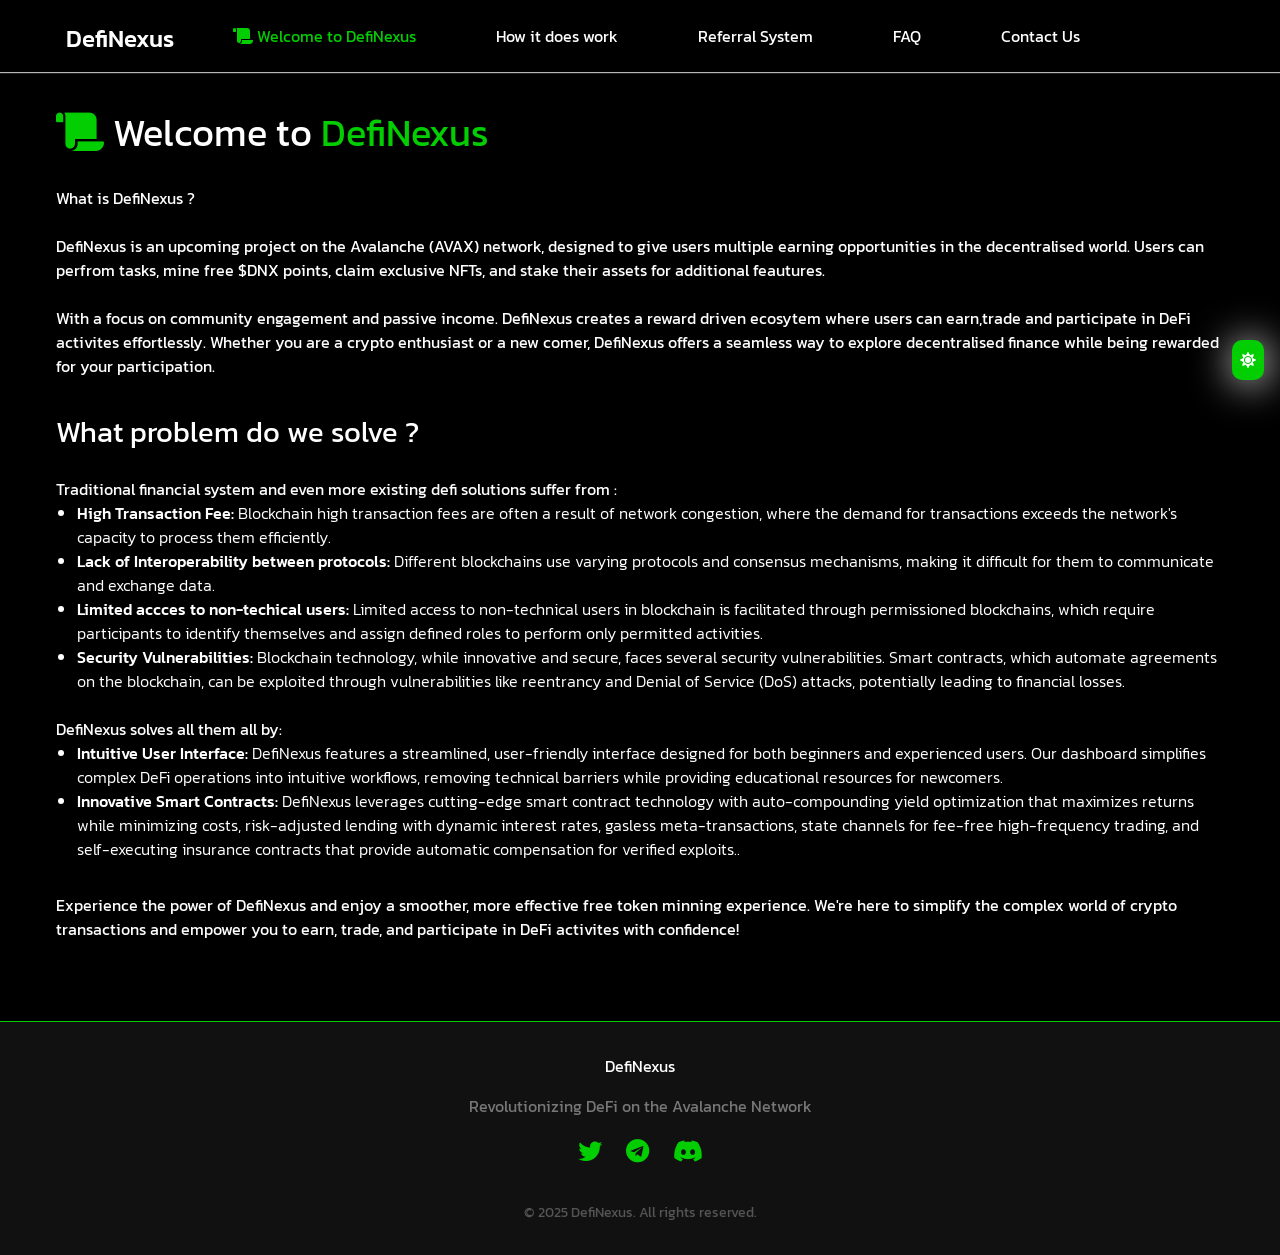
<file: blockoverse/html/index.html>
<!DOCTYPE html>
<html lang="en">
<head>
    <meta charset="UTF-8">
    <meta name="viewport" content="width=device-width, initial-scale=1.0">
    <title>DefiNexus | Homepage</title>
    <link href="https://cdnjs.cloudflare.com/ajax/libs/font-awesome/5.15.3/css/all.min.css" rel="stylesheet">
    <link href="https://fonts.googleapis.com/css2?family=Inter:wght@400;700&display=swap" rel="stylesheet">
    <link rel="stylesheet" href="../styles/style.css">
    <link rel="shortcut icon" href="/frontend/public/DefiNexusicon.png" type="image/x-icon">
    <link rel="preconnect" href="https://fonts.googleapis.com">
    <link rel="stylesheet" href="https://unpkg.com/aos@next/dist/aos.css" />
    <link rel="stylesheet" href="https://unicons.iconscout.com/release/v4.0.0/css/line.css" />
  </head>
<body >


  <nav class="nav">
    <i class="uil uil-bars navOpenBtn"></i>
    <a href="index.html"> <p class="logo" style="font-size: x-large ;">DefiNexus</p> </a>
    <div class="icons">
      <i class="fas fa-sun"  id="toggle"></i>
      <i class="fas fa-moon" id="toogle-moon"></i>
      </div>
    <ul class="nav-links">
      <i class="uil uil-times navCloseBtn"></i>
      <li><a class="navchi" style="color:  #02ce02;" href="index.html"> <i class="fas fa-scroll"></i> Welcome to DefiNexus</a></li>
      <li><a class="navchi" href="howitworks.html">How it does work</a></li>
      <li><a class="navchi" href="refferal.html">Referral System</a></li>
      <li><a  class="navchi" href="faq.html">FAQ</a></li>
      <li><a class="navchi" href="contactus.html">Contact Us</a></li>
    </ul>
    
  </nav>
  <main class="maincontent">
    <div class="welcome-info">
        <h3><i class="fas fa-scroll"></i> Welcome to <span style="color: #02ce02;">DefiNexus</span></h3>
      <br>
        <p> What is DefiNexus ?</p> <br>
        <p>DefiNexus is an upcoming project on the Avalanche (AVAX) network, designed to give users multiple earning opportunities in the decentralised world. 
            Users can perfrom tasks, mine free $DNX points, claim exclusive NFTs, and stake their assets for additional feautures. </p>
            <br>
            <p>With a focus  on community engagement and passive income. DefiNexus creates a reward driven ecosytem where users can earn,trade and participate in DeFi activites effortlessly.
              Whether you are a crypto enthusiast or a new comer, DefiNexus offers a seamless way to explore decentralised finance while being  rewarded for your participation. </p>
          </div>

          <div class="problem-solving">
            <h3> What problem do we solve ?</h3>
                <br> <p>Traditional financial system and even more existing defi solutions suffer from :</p>
                  <ul style="margin-left: 1.3rem;">
                  <li style="font-weight: 500;">High Transaction Fee: <span style="font-weight: 300;">Blockchain high transaction fees are often a result of network congestion, where the demand for transactions exceeds the network's capacity to process them efficiently.
                  </span> </li> 
                  <li style="font-weight: 500;"> Lack of Interoperability between protocols: <span style="font-weight: 300;"> Different blockchains use varying protocols and consensus mechanisms, making it difficult for them to communicate and exchange data.</span></li>
                  <li style="font-weight: 500;">Limited accces to non-techical users: <span style="font-weight: 300;"> Limited access to non-technical users in blockchain is facilitated through permissioned blockchains, which require participants to identify themselves and assign defined roles to perform only permitted activities.</span></li>
                  <li style="font-weight: 500;">Security Vulnerabilities: <span style="font-weight: 300;">Blockchain technology, while innovative and secure, faces several security vulnerabilities. Smart contracts, which automate agreements on the blockchain, can be exploited through vulnerabilities like reentrancy and Denial of Service (DoS) attacks, potentially leading to financial losses.</span></li>
                </ul>
                  <br>
                <p>DefiNexus solves all them all by: </p>
                <ul style="margin-left: 1.3rem;">
                  <li style="font-weight: 500;"> Intuitive User Interface: <span style="font-weight: 300;">DefiNexus features a streamlined, user-friendly interface designed for both beginners and experienced users. Our dashboard simplifies complex DeFi operations into intuitive workflows, removing technical barriers while providing educational resources for newcomers.
                  </span> </li> 
                  <li style="font-weight: 500;"> Innovative Smart Contracts: <span style="font-weight: 300;">DefiNexus leverages cutting-edge smart contract technology with auto-compounding yield optimization that maximizes returns while minimizing costs, risk-adjusted lending with dynamic interest rates, gasless meta-transactions, state channels for fee-free high-frequency trading, and self-executing insurance contracts that provide automatic compensation for verified exploits..
                  </span> </li> 
                </ul>
              </div>
              <p>Experience the power of DefiNexus and enjoy a smoother, more effective  free  token minning  experience. We're here to simplify the complex world of crypto transactions and empower you to  earn, trade, and participate in DeFi activites with confidence!</p>
 
             
            
          
          </main>
          <footer style="background-color: #111; text-align: center; padding: 2rem 0; margin-top: 3rem; border-top: 1px solid #02ce02;">
            <div style="max-width: 1200px; margin: 0 auto; padding: 0 1rem;">
              <p  style="margin-bottom: 1rem; color: white;">DefiNexus</p>
              <p style="margin-bottom: 1rem; color: #777;">Revolutionizing DeFi on the Avalanche Network</p>
              <div style="display: flex; justify-content: center; gap: 1.5rem; margin-bottom: 2rem;">
                <a href="#" style="color: #02ce02; font-size: 1.5rem;"><i class="fab fa-twitter"></i></a>
                <a href="#" style="color: #02ce02; font-size: 1.5rem;"><i class="fab fa-telegram"></i></a>
                <a href="#" style="color: #02ce02; font-size: 1.5rem;"><i class="fab fa-discord"></i></a>
                
              </div>
              <p style="color: #555; font-size: 0.9rem;">&copy; 2025 DefiNexus. All rights reserved.</p>
            </div>
          </footer>
</div>

    <script> 
      const nav = document.querySelector(".nav"),
  
  navOpenBtn = document.querySelector(".navOpenBtn"),
  navCloseBtn = document.querySelector(".navCloseBtn");
  const navChi =document.querySelectorAll('.navchi')
  
  navChi.forEach((link) => {
    link.addEventListener('click', () => {
      
      nav.classList.remove("openNav");
      
      
       navOpenBtn.style.opacity = '1'
      
      

    });
  });
  

navOpenBtn.addEventListener("click", () => {
  nav.classList.add("openNav");
  navOpenBtn.style.opacity  = '0'

  
});
navCloseBtn.addEventListener("click", () => {
  nav.classList.remove("openNav");
  navOpenBtn.style.opacity = '1'
  
  
});

function myFunction() {
   var element = document.body;
   element.classList.toggle("light-mode");
   var toggle =  document.getElementById("toggle")
   toggle.innerHTML = "<i class = 'fas fa-lightbulb'> </i>"
}


const toggle = document.getElementById("toggle")
const toggleMoon = document.getElementById("toogle-moon")


toggle.addEventListener('click',()=> {
  toggleMoon.style.display = 'block'
  toggle.style.display = 'none'
  var element = document.body;
  element.classList.toggle("dark-mode");
  element.style.transition = '0.4s ease-in'
})


toggleMoon.addEventListener('click',()=>{
  toggle.style.display = 'block'
  toggleMoon.style.display = 'none'
  var element = document.body;
  element.classList.toggle("dark-mode");
})
    </script>

    <script src="https://unpkg.com/aos@next/dist/aos.js"></script>
    
</body>
</html>
</file>
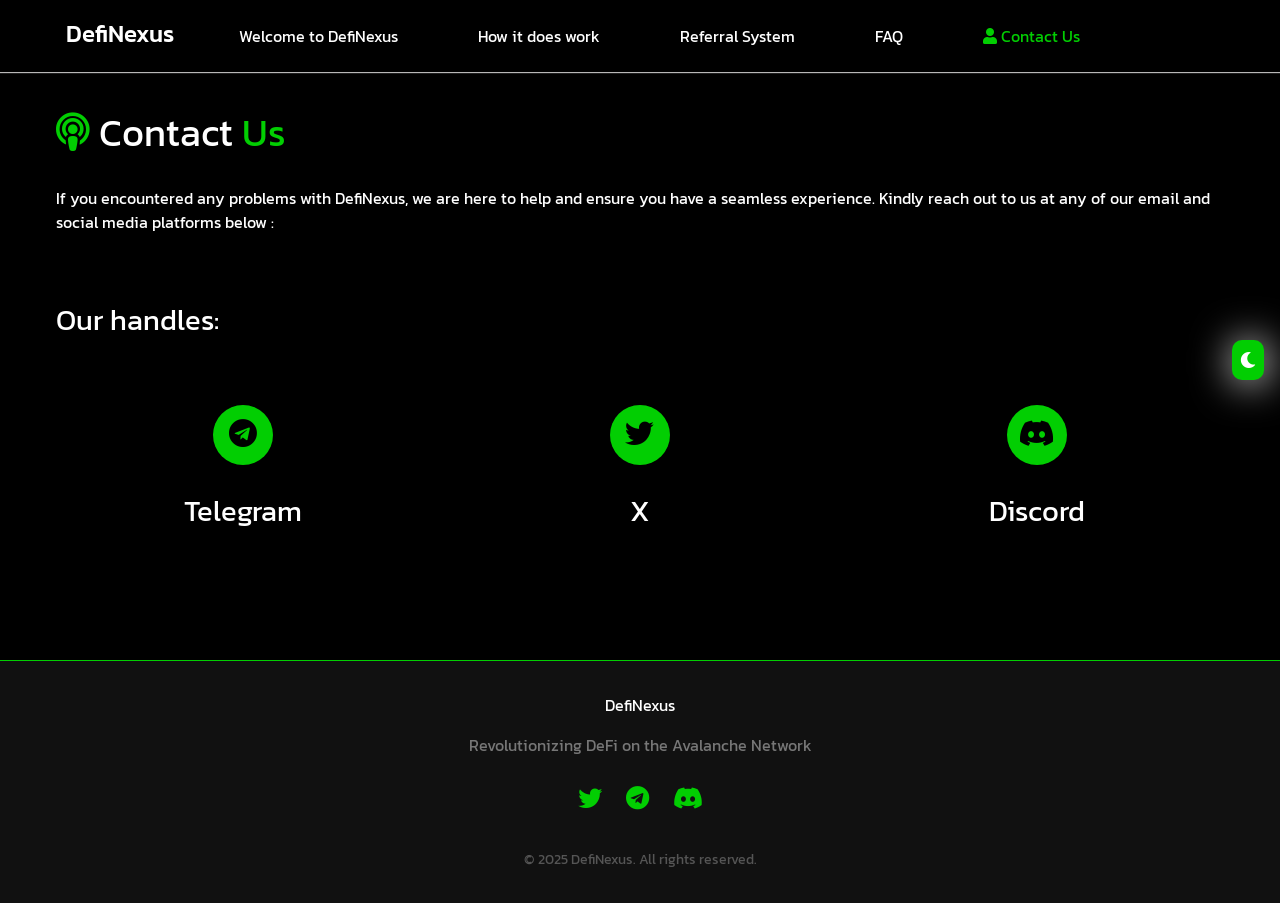
<file: blockoverse/html/contactus.html>
<!DOCTYPE html>
<html lang="en">
<head>
    <meta charset="UTF-8">
    <meta name="viewport" content="width=device-width, initial-scale=1.0">
    <title>DefiNexus | Referral System</title>
    <link href="https://cdnjs.cloudflare.com/ajax/libs/font-awesome/5.15.3/css/all.min.css" rel="stylesheet">
    <link href="https://fonts.googleapis.com/css2?family=Inter:wght@400;700&display=swap" rel="stylesheet">
    <link rel="stylesheet" href="../styles/contactus.css">
    <link rel="shortcut icon" href="/frontend/public/DefiNexusicon.png" type="image/x-icon">
    <link rel="preconnect" href="https://fonts.googleapis.com">
   
    <link rel="stylesheet" href="https://unicons.iconscout.com/release/v4.0.0/css/line.css" />
</head>
<body>
  <nav class="nav">
    <i class="uil uil-bars navOpenBtn"></i>
    <a href="index.html"> <p class="logo" style="font-size: x-large ;">DefiNexus</p> </a>
    <div class="icons">
      <i class="fas fa-sun"  id="toggle"></i>
      <i class="fas fa-moon" id="toogle-moon"></i>
      </div>
    <ul class="nav-links">
      <i class="uil uil-times navCloseBtn"></i>
      <li><a class="navchi" href="index.html"> Welcome to DefiNexus</a></li>
      <li><a class="navchi" href="howitworks.html"> How it does work</a></li>
      <li><a class="navchi"  href="referral.html"> Referral System</a></li>
      <li><a class="navchi" href="faq.html">FAQ</a></li>
      <li><a class="navchi" style="color: #02ce02;" href="contactus.html">  <i class="fas fa-user"></i> Contact Us</a></li>
    </ul>
  </nav>
  
  <main class="maincontent">
    <div class="welcome-info" data-aos="fade-up" data-aos-duration="800">
      <h3><i class="fas fa-podcast"></i> Contact <span style="color: #02ce02;">Us</span></h3>
      <br>
      <p>If you encountered any problems with DefiNexus, we are here to help and ensure you have a seamless experience. Kindly reach out to us at any of our email and social media platforms below :</p>
      <p></p>
    </div>

    <div class="problem-solving" data-aos="fade-up" data-aos-duration="800" data-aos-delay="200" style="margin-top: 2rem;">
      <h3>Our handles:</h3>
      
      <div style="display: flex; flex-wrap: wrap; justify-content: space-between; margin-top: 2rem; gap: 1.5rem;">
        <!-- Step 1 -->
        <div style="flex: 1; min-width: 300px;  border-radius: 10px; padding: 2rem; text-align: center;" data-aos="fade-up" data-aos-delay="300">
          <div style="background-color: #02ce02; width: 60px; height: 60px; border-radius: 50%; display: flex; justify-content: center; align-items: center; margin: 0 auto 1.5rem;">
            <i class="fab fa-telegram" style="font-size: 1.8rem; color: black; cursor: pointer;"></i>
          </div>
          <h3 style="margin-bottom: 1rem;">Telegram</h3>
         
        </div>
        
        <!-- Step 2 -->
        <div style="flex: 1; min-width: 300px;  border-radius: 10px; padding: 2rem; text-align: center;" data-aos="fade-up" data-aos-delay="400">
          <div style="background-color: #02ce02; width: 60px; height: 60px; border-radius: 50%; display: flex; justify-content: center; align-items: center; margin: 0 auto 1.5rem;">
            <i class="fab fa-twitter" style="font-size: 1.8rem; color: black; cursor: pointer;"></i>
          </div>
          <h3 style="margin-bottom: 1rem;">X</h3>
         
        </div>
        
        <!-- Step 3 -->
        <div style="flex: 1; min-width: 300px;  border-radius: 10px; padding: 2rem; text-align: center;" data-aos="fade-up" data-aos-delay="500">
          <div style="background-color: #02ce02; width: 60px; height: 60px; border-radius: 50%; display: flex; justify-content: center; align-items: center; margin: 0 auto 1.5rem;">
            <i class="fab fab fa-discord" style="font-size: 1.8rem; color: black; cursor: pointer;"></i>
          </div>
          <h3 style="margin-bottom: 1rem;">Discord</h3>
        </div>
      </div>
    </div>

 
   
  </main>

  <footer style="background-color: #111; text-align: center; padding: 2rem 0; margin-top: 3rem; border-top: 1px solid #02ce02;">
    <div style="max-width: 1200px; margin: 0 auto; padding: 0 1rem;">
      <p  style="margin-bottom: 1rem; color: white;">DefiNexus</p>
      <p style="margin-bottom: 1.5rem; color: #777;">Revolutionizing DeFi on the Avalanche Network</p>
      <div style="display: flex; justify-content: center; gap: 1.5rem; margin-bottom: 2rem;">
        <a href="#" style="color: #02ce02; font-size: 1.5rem;"><i class="fab fa-twitter"></i></a>
        <a href="#" style="color: #02ce02; font-size: 1.5rem;"><i class="fab fa-telegram"></i></a>
        <a href="#" style="color: #02ce02; font-size: 1.5rem;"><i class="fab fa-discord"></i></a>
        
      </div>
      <p style="color: #555; font-size: 0.9rem;">&copy; 2025 DefiNexus. All rights reserved.</p>
    </div>
  </footer>

  <script>
    const nav = document.querySelector(".nav"),
    navOpenBtn = document.querySelector(".navOpenBtn"),
    navCloseBtn = document.querySelector(".navCloseBtn");
    const navChi = document.querySelectorAll('.navchi')
    
    navChi.forEach((link) => {
      link.addEventListener('click', () => {
        nav.classList.remove("openNav");
        navOpenBtn.style.opacity = '1'
      });
    });
    
    navOpenBtn.addEventListener("click", () => {
      nav.classList.add("openNav");
      navOpenBtn.style.opacity = '0'
    });
    
    navCloseBtn.addEventListener("click", () => {
      nav.classList.remove("openNav");
      navOpenBtn.style.opacity = '1'
    });
    
 

const toggle = document.getElementById("toggle")
const toggleMoon = document.getElementById("toogle-moon")


toggle.addEventListener('click',()=> {
  toggleMoon.style.display = 'block'
  toggle.style.display = 'none'
  var element = document.body;
  element.classList.toggle("dark-mode");
  element.style.transition = '0.4s ease-in'
})


toggleMoon.addEventListener('click',()=>{
  toggle.style.display = 'block'
  toggleMoon.style.display = 'none'
  var element = document.body;
  element.classList.toggle("dark-mode");
})
  </script>
</body>
</html>
</file>
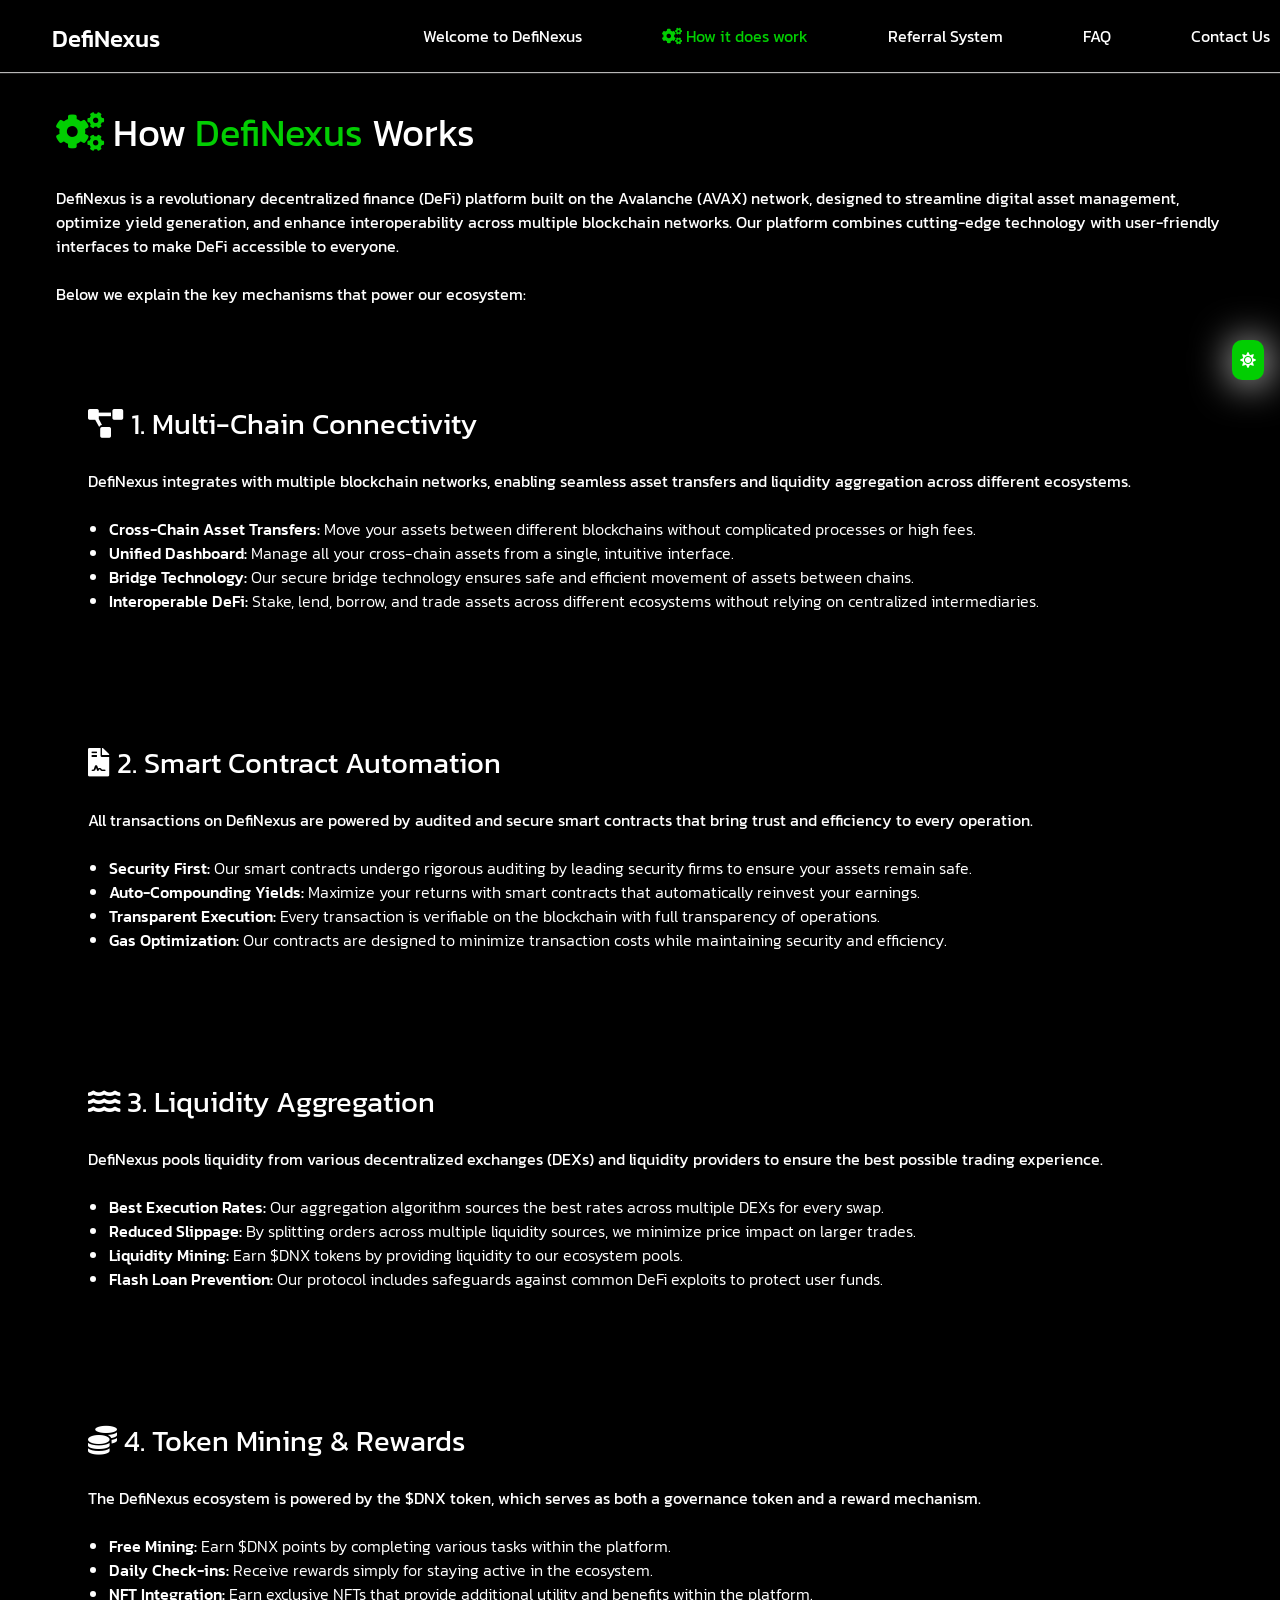
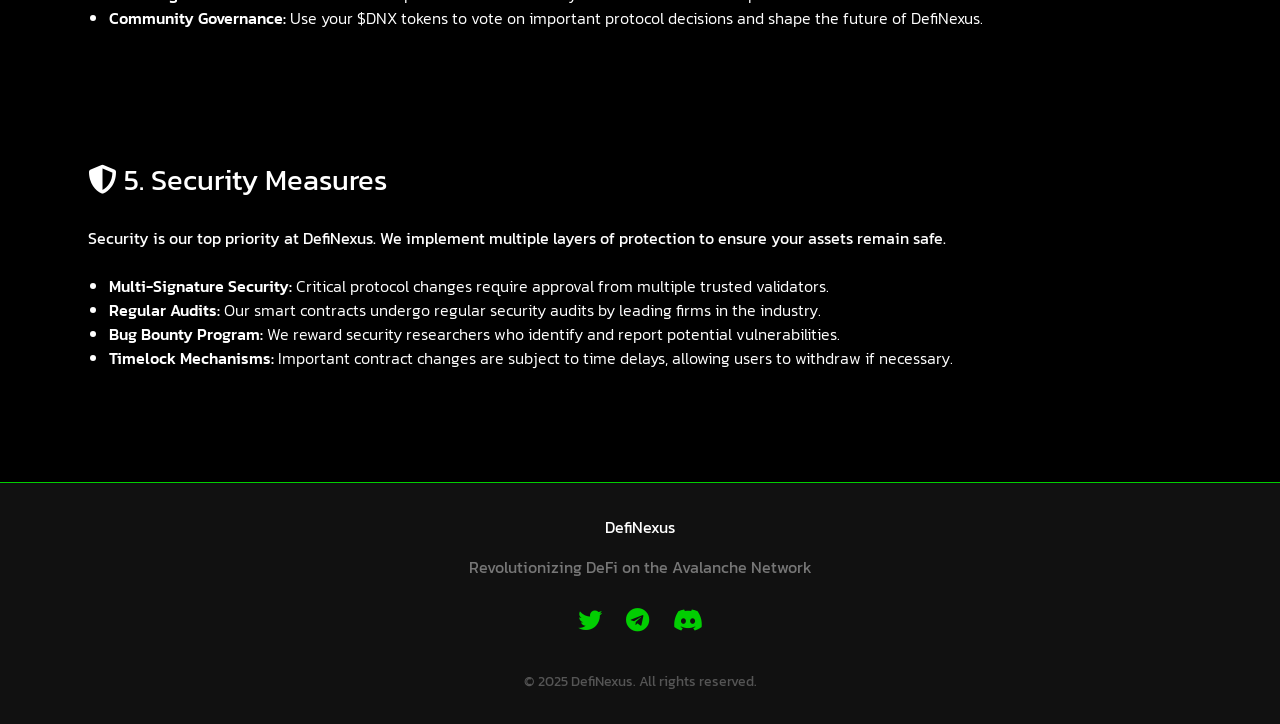
<file: blockoverse/html/howitworks.html>
<!DOCTYPE html>
<html lang="en">
<head>
    <meta charset="UTF-8">
    <meta name="viewport" content="width=device-width, initial-scale=1.0">
    <title>DefiNexus | How it Works</title>
    <link href="https://cdnjs.cloudflare.com/ajax/libs/font-awesome/5.15.3/css/all.min.css" rel="stylesheet">
    <link href="https://fonts.googleapis.com/css2?family=Inter:wght@400;700&display=swap" rel="stylesheet">
    <link rel="stylesheet" href="../styles/howitworks.css">
    <link rel="shortcut icon" href="/frontend/public/DefiNexusicon.png" type="image/x-icon">
    <link rel="preconnect" href="https://fonts.googleapis.com">
  
    <link rel="stylesheet" href="https://unicons.iconscout.com/release/v4.0.0/css/line.css" />
</head>
<body>
  <nav class="nav">
    <i class="uil uil-bars navOpenBtn"></i>
    <a href="index.html"> <p class="logo" style="font-size: x-large ;">DefiNexus</p> </a>
    <div class="icons">
    <i class="fas fa-sun"  id="toggle"></i>
    <i class="fas fa-moon" id="toogle-moon"></i>
    </div>
    <ul class="nav-links">
      <i class="uil uil-times navCloseBtn"></i>
      <li><a class="navchi" href="index.html"> Welcome to DefiNexus</a></li>
      <li><a class="navchi" style="color: #02ce02;" href="howitworks.html"><i class="fas fa-cogs"></i> How it does work</a></li>
      <li><a class="navchi" href="refferal.html"> Referral System</a></li>
      <li><a class="navchi" href="faq.html"> FAQ</a></li>
      <li><a class="navchi" href="contactus.html">Contact Us</a></li>
    </ul>
  </nav>
  
  <main class="maincontent">
    <div class="welcome-info" data-aos="fade-up" data-aos-duration="800">
      <h3><i class="fas fa-cogs"></i> How <span style="color: #02ce02;">DefiNexus</span> Works</h3>
      <br>
      <p>DefiNexus is a revolutionary decentralized finance (DeFi) platform built on the Avalanche (AVAX) network, designed to streamline digital asset management, optimize yield generation, and enhance interoperability across multiple blockchain networks. Our platform combines cutting-edge technology with user-friendly interfaces to make DeFi accessible to everyone.</p>
      <br>
      <p>Below we explain the key mechanisms that power our ecosystem:</p>
    </div>

    <div class="problem-solving" data-aos="fade-up" data-aos-duration="800" data-aos-delay="200" style="padding: 2rem; border-radius: 10px; margin-top: 2rem;">
      <h3><i class="fas fa-project-diagram"></i> 1. Multi-Chain Connectivity</h3>
      <br>
      <p>DefiNexus integrates with multiple blockchain networks, enabling seamless asset transfers and liquidity aggregation across different ecosystems.</p>
      <br>
      <ul style="margin-left: 1.3rem;">
        <li style="font-weight: 500;">Cross-Chain Asset Transfers: <span style="font-weight: 300;">Move your assets between different blockchains without complicated processes or high fees.</span></li>
        <li style="font-weight: 500;">Unified Dashboard: <span style="font-weight: 300;">Manage all your cross-chain assets from a single, intuitive interface.</span></li>
        <li style="font-weight: 500;">Bridge Technology: <span style="font-weight: 300;">Our secure bridge technology ensures safe and efficient movement of assets between chains.</span></li>
        <li style="font-weight: 500;">Interoperable DeFi: <span style="font-weight: 300;">Stake, lend, borrow, and trade assets across different ecosystems without relying on centralized intermediaries.</span></li>
      </ul>
    </div>

    <div class="problem-solving" data-aos="fade-up" data-aos-duration="800" data-aos-delay="300" style="padding: 2rem; border-radius: 10px; margin-top: 2rem;">
      <h3><i class="fas fa-file-contract"></i> 2. Smart Contract Automation</h3>
      <br>
      <p>All transactions on DefiNexus are powered by audited and secure smart contracts that bring trust and efficiency to every operation.</p>
      <br>
      <ul style="margin-left: 1.3rem;">
        <li style="font-weight: 500;">Security First: <span style="font-weight: 300;">Our smart contracts undergo rigorous auditing by leading security firms to ensure your assets remain safe.</span></li>
        <li style="font-weight: 500;">Auto-Compounding Yields: <span style="font-weight: 300;">Maximize your returns with smart contracts that automatically reinvest your earnings.</span></li>
        <li style="font-weight: 500;">Transparent Execution: <span style="font-weight: 300;">Every transaction is verifiable on the blockchain with full transparency of operations.</span></li>
        <li style="font-weight: 500;">Gas Optimization: <span style="font-weight: 300;">Our contracts are designed to minimize transaction costs while maintaining security and efficiency.</span></li>
      </ul>
    </div>

    <div class="problem-solving" data-aos="fade-up" data-aos-duration="800" data-aos-delay="400" style="padding: 2rem; border-radius: 10px; margin-top: 2rem;">
      <h3><i class="fas fa-water"></i> 3. Liquidity Aggregation</h3>
      <br>
      <p>DefiNexus pools liquidity from various decentralized exchanges (DEXs) and liquidity providers to ensure the best possible trading experience.</p>
      <br>
      <ul style="margin-left: 1.3rem;">
        <li style="font-weight: 500;">Best Execution Rates: <span style="font-weight: 300;">Our aggregation algorithm sources the best rates across multiple DEXs for every swap.</span></li>
        <li style="font-weight: 500;">Reduced Slippage: <span style="font-weight: 300;">By splitting orders across multiple liquidity sources, we minimize price impact on larger trades.</span></li>
        <li style="font-weight: 500;">Liquidity Mining: <span style="font-weight: 300;">Earn $DNX tokens by providing liquidity to our ecosystem pools.</span></li>
        <li style="font-weight: 500;">Flash Loan Prevention: <span style="font-weight: 300;">Our protocol includes safeguards against common DeFi exploits to protect user funds.</span></li>
      </ul>
    </div>

    <div class="problem-solving" data-aos="fade-up" data-aos-duration="800" data-aos-delay="500" style="padding: 2rem; border-radius: 10px; margin-top: 2rem;">
      <h3><i class="fas fa-coins"></i> 4. Token Mining & Rewards</h3>
      <br>
      <p>The DefiNexus ecosystem is powered by the $DNX token, which serves as both a governance token and a reward mechanism.</p>
      <br>
      <ul style="margin-left: 1.3rem;">
        <li style="font-weight: 500;">Free Mining: <span style="font-weight: 300;">Earn $DNX points by completing various tasks within the platform.</span></li>
        <li style="font-weight: 500;">Daily Check-ins: <span style="font-weight: 300;">Receive rewards simply for staying active in the ecosystem.</span></li>
        <li style="font-weight: 500;">NFT Integration: <span style="font-weight: 300;">Earn exclusive NFTs that provide additional utility and benefits within the platform.</span></li>
        <li style="font-weight: 500;">Community Governance: <span style="font-weight: 300;">Use your $DNX tokens to vote on important protocol decisions and shape the future of DefiNexus.</span></li>
      </ul>
    </div>

    <div class="problem-solving" data-aos="fade-up" data-aos-duration="800" data-aos-delay="600" style="padding: 2rem; border-radius: 10px; margin-top: 2rem;">
      <h3><i class="fas fa-shield-alt"></i> 5. Security Measures</h3>
      <br>
      <p>Security is our top priority at DefiNexus. We implement multiple layers of protection to ensure your assets remain safe.</p>
      <br>
      <ul style="margin-left: 1.3rem;">
        <li style="font-weight: 500;">Multi-Signature Security: <span style="font-weight: 300;">Critical protocol changes require approval from multiple trusted validators.</span></li>
        <li style="font-weight: 500;">Regular Audits: <span style="font-weight: 300;">Our smart contracts undergo regular security audits by leading firms in the industry.</span></li>
        <li style="font-weight: 500;">Bug Bounty Program: <span style="font-weight: 300;">We reward security researchers who identify and report potential vulnerabilities.</span></li>
        <li style="font-weight: 500;">Timelock Mechanisms: <span style="font-weight: 300;">Important contract changes are subject to time delays, allowing users to withdraw if necessary.</span></li>
      </ul>
    </div>

   
      
  </main>

  <footer style="background-color: #111; text-align: center; padding: 2rem 0; margin-top: 3rem; border-top: 1px solid #02ce02;">
    <div style="max-width: 1200px; margin: 0 auto; padding: 0 1rem;">
      <p  style="margin-bottom: 1rem; color: white;">DefiNexus</p>
      <p style="margin-bottom: 1.5rem; color: #777;">Revolutionizing DeFi on the Avalanche Network</p>
      <div style="display: flex; justify-content: center; gap: 1.5rem; margin-bottom: 2rem;">
        <a href="#" style="color: #02ce02; font-size: 1.5rem;"><i class="fab fa-twitter"></i></a>
        <a href="#" style="color: #02ce02; font-size: 1.5rem;"><i class="fab fa-telegram"></i></a>
        <a href="#" style="color: #02ce02; font-size: 1.5rem;"><i class="fab fa-discord"></i></a>

      </div>
      <p style="color: #555; font-size: 0.9rem;">&copy; 2025 DefiNexus. All rights reserved.</p>
    </div>
  </footer>

  <script>
    const nav = document.querySelector(".nav"),
    navOpenBtn = document.querySelector(".navOpenBtn"),
    navCloseBtn = document.querySelector(".navCloseBtn");
    const navChi = document.querySelectorAll('.navchi')
    
    navChi.forEach((link) => {
      link.addEventListener('click', () => {
        nav.classList.remove("openNav");
        navOpenBtn.style.opacity = '1'
      });
    });
    
    navOpenBtn.addEventListener("click", () => {
      nav.classList.add("openNav");
      navOpenBtn.style.opacity = '0'
    });
    
    navCloseBtn.addEventListener("click", () => {
      nav.classList.remove("openNav");
      navOpenBtn.style.opacity = '1'
    });
    
    

const toggle = document.getElementById("toggle")
const toggleMoon = document.getElementById("toogle-moon")


toggle.addEventListener('click',()=> {
  toggleMoon.style.display = 'block'
  toggle.style.display = 'none'
  var element = document.body;
  element.classList.toggle("dark-mode");
  element.style.transition = '0.4s ease-in'
})


toggleMoon.addEventListener('click',()=>{
  toggle.style.display = 'block'
  toggleMoon.style.display = 'none'
  var element = document.body;
  element.classList.toggle("dark-mode");
})
  </script>
</body>
</html>
</file>
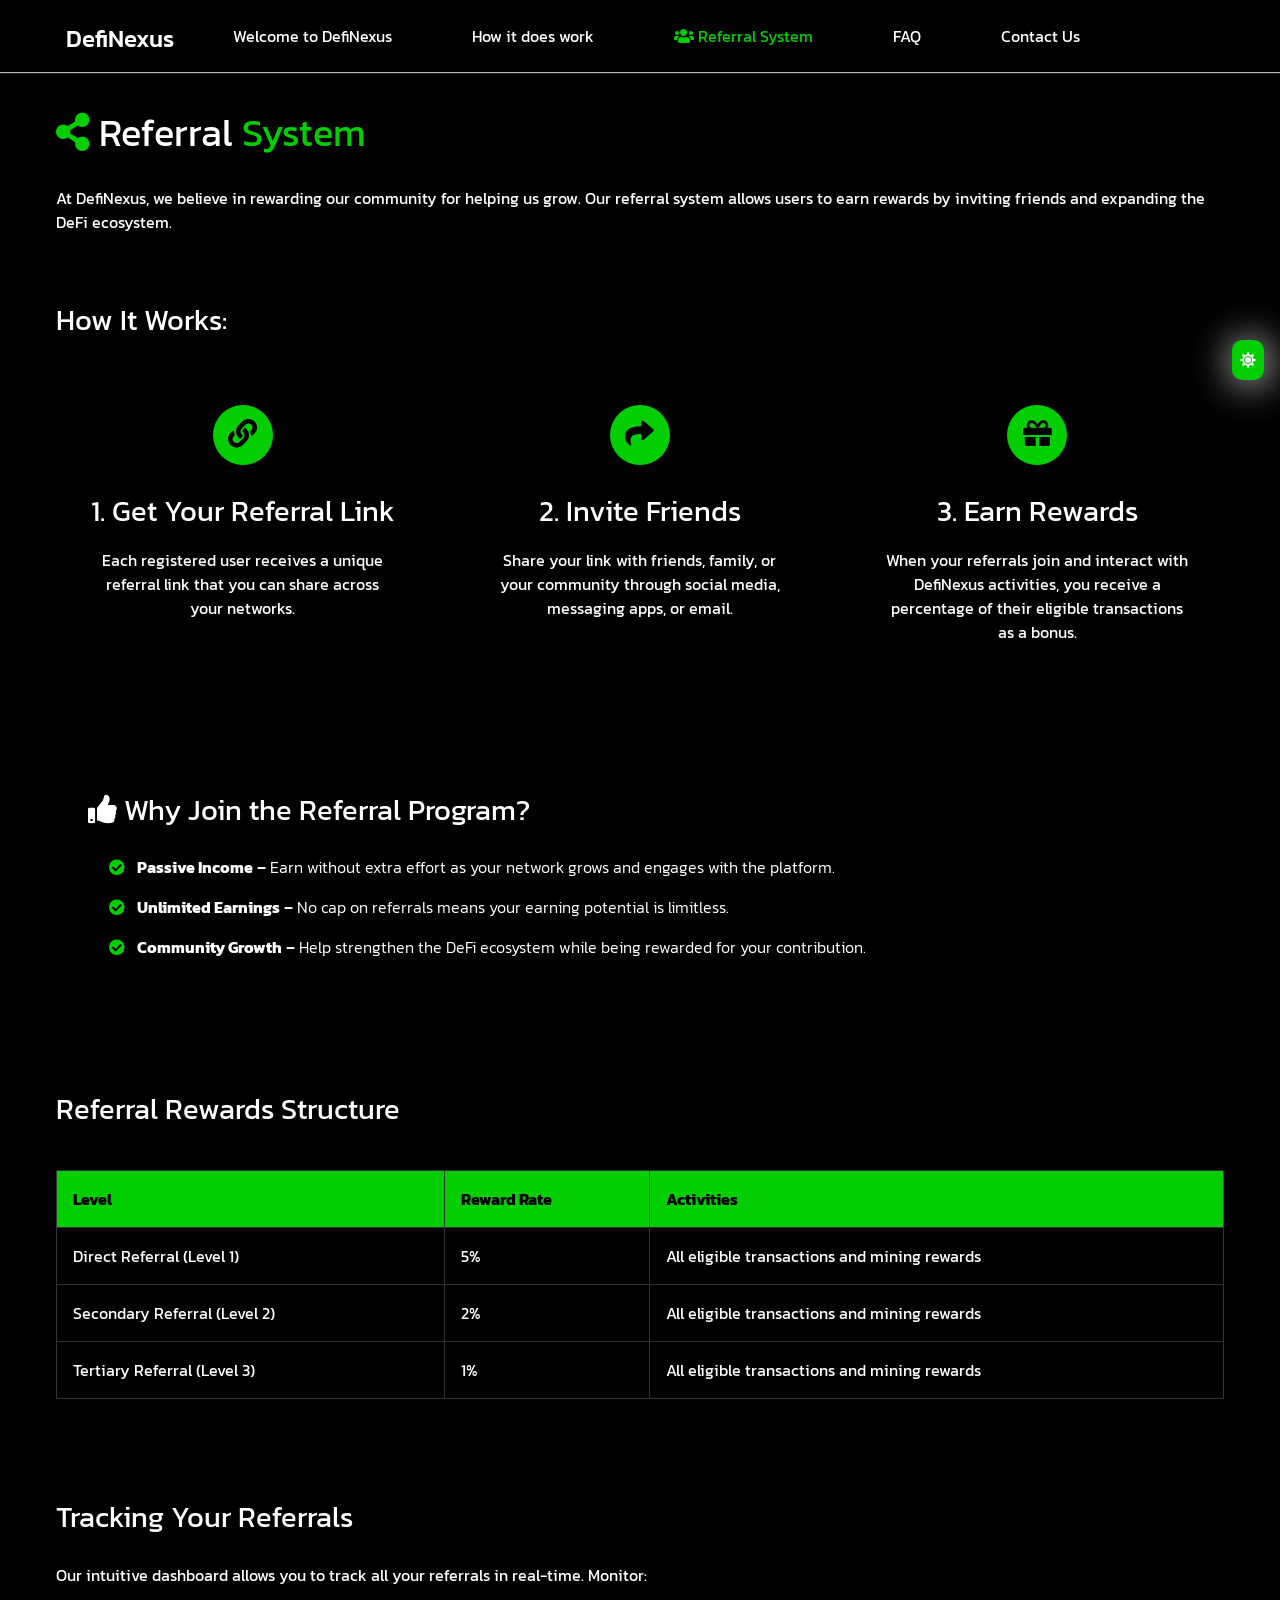
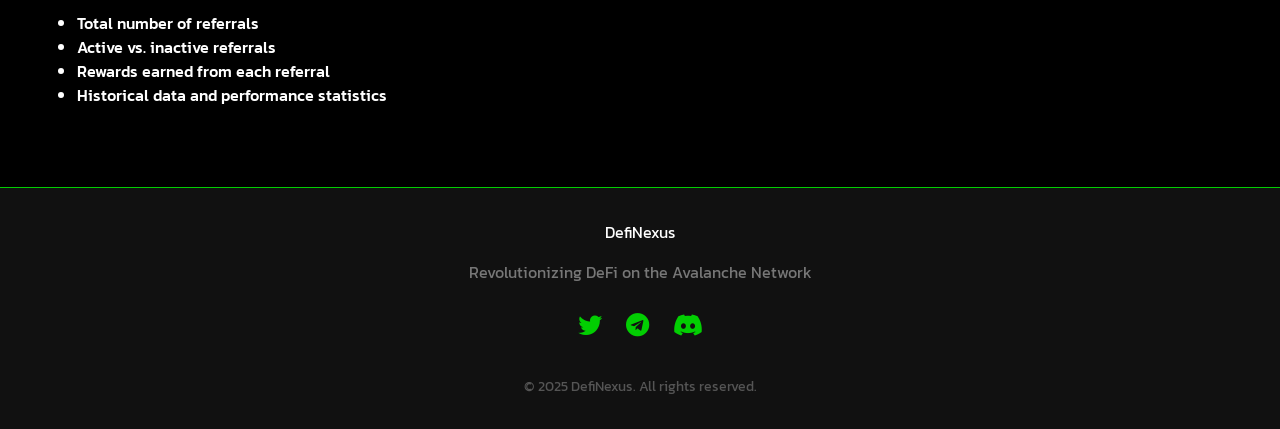
<file: blockoverse/html/refferal.html>
<!DOCTYPE html>
<html lang="en">
<head>
    <meta charset="UTF-8">
    <meta name="viewport" content="width=device-width, initial-scale=1.0">
    <title>DefiNexus | Referral System</title>
    <link href="https://cdnjs.cloudflare.com/ajax/libs/font-awesome/5.15.3/css/all.min.css" rel="stylesheet">
    <link href="https://fonts.googleapis.com/css2?family=Inter:wght@400;700&display=swap" rel="stylesheet">
    <link rel="stylesheet" href="../styles/referral.css">
    <link rel="shortcut icon" href="/frontend/public/DefiNexusicon.png" type="image/x-icon">
    <link rel="preconnect" href="https://fonts.googleapis.com">
   
    <link rel="stylesheet" href="https://unicons.iconscout.com/release/v4.0.0/css/line.css" />
</head>
<body>
  <nav class="nav">
    <i class="uil uil-bars navOpenBtn"></i>
   <a href="index.html"> <p class="logo" style="font-size: x-large ;">DefiNexus</p> </a>
   <div class="icons">
    <i class="fas fa-sun"  id="toggle"></i>
    <i class="fas fa-moon" id="toogle-moon"></i>
    </div>
    <ul class="nav-links">
      <i class="uil uil-times navCloseBtn"></i>
      <li><a class="navchi" href="index.html"> Welcome to DefiNexus</a></li>
      <li><a class="navchi" href="howitworks.html"> How it does work</a></li>
      <li><a class="navchi" style="color: #02ce02;" href="referral.html"><i class="fas fa-users"></i> Referral System</a></li>
      <li><a class="navchi" href="faq.html">FAQ</a></li>
      <li><a class="navchi" href="contactus.html">Contact Us</a></li>
    </ul>
  </nav>
  
  <main class="maincontent">
    <div class="welcome-info" data-aos="fade-up" data-aos-duration="800">
      <h3><i class="fas fa-share-alt"></i> Referral <span style="color: #02ce02;">System</span></h3>
      <br>
      <p>At DefiNexus, we believe in rewarding our community for helping us grow. Our referral system allows users to earn rewards by inviting friends and expanding the DeFi ecosystem.</p>
    </div>

    <div class="problem-solving" data-aos="fade-up" data-aos-duration="800" data-aos-delay="200" style="margin-top: 2rem;">
      <h3>How It Works:</h3>
      
      <div style="display: flex; flex-wrap: wrap; justify-content: space-between; margin-top: 2rem; gap: 1.5rem;">
        <!-- Step 1 -->
        <div style="flex: 1; min-width: 300px;  border-radius: 10px; padding: 2rem; text-align: center;" data-aos="fade-up" data-aos-delay="300">
          <div style="background-color: #02ce02; width: 60px; height: 60px; border-radius: 50%; display: flex; justify-content: center; align-items: center; margin: 0 auto 1.5rem;">
            <i class="fas fa-link" style="font-size: 1.8rem; color: black;"></i>
          </div>
          <h3 style="margin-bottom: 1rem;">1. Get Your Referral Link</h3>
          <p>Each registered user receives a unique referral link that you can share across your networks.</p>
        </div>
        
        <!-- Step 2 -->
        <div style="flex: 1; min-width: 300px;  border-radius: 10px; padding: 2rem; text-align: center;" data-aos="fade-up" data-aos-delay="400">
          <div style="background-color: #02ce02; width: 60px; height: 60px; border-radius: 50%; display: flex; justify-content: center; align-items: center; margin: 0 auto 1.5rem;">
            <i class="fas fa-share" style="font-size: 1.8rem; color: black;"></i>
          </div>
          <h3 style="margin-bottom: 1rem;">2. Invite Friends</h3>
          <p>Share your link with friends, family, or your community through social media, messaging apps, or email.</p>
        </div>
        
        <!-- Step 3 -->
        <div style="flex: 1; min-width: 300px;  border-radius: 10px; padding: 2rem; text-align: center;" data-aos="fade-up" data-aos-delay="500">
          <div style="background-color: #02ce02; width: 60px; height: 60px; border-radius: 50%; display: flex; justify-content: center; align-items: center; margin: 0 auto 1.5rem;">
            <i class="fas fa-gift" style="font-size: 1.8rem; color: black;"></i>
          </div>
          <h3 style="margin-bottom: 1rem;">3. Earn Rewards</h3>
          <p>When your referrals join and interact with DefiNexus activities, you receive a percentage of their eligible transactions as a bonus.</p>
        </div>
      </div>
    </div>

    <div class="problem-solving" data-aos="fade-up" data-aos-duration="800" data-aos-delay="600" style=" padding: 2rem; border-radius: 10px; margin-top: 3rem;">
      <h3><i class="fas fa-thumbs-up"></i> Why Join the Referral Program?</h3>
      <br>
      <ul style="margin-left: 1.3rem; list-style-type: none;">
        <li style="font-weight: 500; margin-bottom: 1rem;">
          <i class="fas fa-check-circle" style="color: #02ce02; margin-right: 0.5rem;"></i> 
          <strong>Passive Income</strong> – <span style="font-weight: 300;">Earn without extra effort as your network grows and engages with the platform.</span>
        </li>
        <li style="font-weight: 500; margin-bottom: 1rem;">
          <i class="fas fa-check-circle" style="color: #02ce02; margin-right: 0.5rem;"></i> 
          <strong>Unlimited Earnings</strong> – <span style="font-weight: 300;">No cap on referrals means your earning potential is limitless.</span>
        </li>
        <li style="font-weight: 500; margin-bottom: 1rem;">
          <i class="fas fa-check-circle" style="color: #02ce02; margin-right: 0.5rem;"></i> 
          <strong>Community Growth</strong> – <span style="font-weight: 300;">Help strengthen the DeFi ecosystem while being rewarded for your contribution.</span>
        </li>
      </ul>
    </div>

    <div class="problem-solving" data-aos="fade-up" data-aos-duration="800" data-aos-delay="700" style="margin-top: 3rem;">
      <h3>Referral Rewards Structure</h3>
      <br>
      <div style="overflow-x: auto;">
        <table style="width: 100%; border-collapse: collapse; margin: 1rem 0;">
          <thead>
            <tr style="background-color: #02ce02; color: black;">
              <th style="padding: 1rem; text-align: left; border: 1px solid #333;">Level</th>
              <th style="padding: 1rem; text-align: left; border: 1px solid #333;">Reward Rate</th>
              <th style="padding: 1rem; text-align: left; border: 1px solid #333;">Activities</th>
            </tr>
          </thead>
          <tbody>
            <tr>
              <td style="padding: 1rem; border: 1px solid #333;">Direct Referral (Level 1)</td>
              <td style="padding: 1rem; border: 1px solid #333;">5%</td>
              <td style="padding: 1rem; border: 1px solid #333;">All eligible transactions and mining rewards</td>
            </tr>
            <tr>
              <td style="padding: 1rem; border: 1px solid #333;">Secondary Referral (Level 2)</td>
              <td style="padding: 1rem; border: 1px solid #333;">2%</td>
              <td style="padding: 1rem; border: 1px solid #333;">All eligible transactions and mining rewards</td>
            </tr>
            <tr>
              <td style="padding: 1rem; border: 1px solid #333;">Tertiary Referral (Level 3)</td>
              <td style="padding: 1rem; border: 1px solid #333;">1%</td>
              <td style="padding: 1rem; border: 1px solid #333;">All eligible transactions and mining rewards</td>
            </tr>
          </tbody>
        </table>
      </div>
    </div>

    <div class="problem-solving" data-aos="fade-up" data-aos-duration="800" data-aos-delay="800" style="margin-top: 3rem;">
      <h3>Tracking Your Referrals</h3>
      <br>
      <p>Our intuitive dashboard allows you to track all your referrals in real-time. Monitor:</p>
      <br>
      <ul style="margin-left: 1.3rem;">
        <li style="font-weight: 500;">Total number of referrals</li>
        <li style="font-weight: 500;">Active vs. inactive referrals</li>
        <li style="font-weight: 500;">Rewards earned from each referral</li>
        <li style="font-weight: 500;">Historical data and performance statistics</li>
      </ul>
    </div>
 
   
  </main>

  <footer style="background-color: #111; text-align: center; padding: 2rem 0; margin-top: 3rem; border-top: 1px solid #02ce02;">
    <div style="max-width: 1200px; margin: 0 auto; padding: 0 1rem;">
      <p  style="margin-bottom: 1rem; color: white;">DefiNexus</p>
      <p style="margin-bottom: 1.5rem; color: #777;">Revolutionizing DeFi on the Avalanche Network</p>
      <div style="display: flex; justify-content: center; gap: 1.5rem; margin-bottom: 2rem;">
        <a href="#" style="color: #02ce02; font-size: 1.5rem;"><i class="fab fa-twitter"></i></a>
        <a href="#" style="color: #02ce02; font-size: 1.5rem;"><i class="fab fa-telegram"></i></a>
        <a href="#" style="color: #02ce02; font-size: 1.5rem;"><i class="fab fa-discord"></i></a>
        
      </div>
      <p style="color: #555; font-size: 0.9rem;">&copy; 2025 DefiNexus. All rights reserved.</p>
    </div>
  </footer>

  <script>
    const nav = document.querySelector(".nav"),
    navOpenBtn = document.querySelector(".navOpenBtn"),
    navCloseBtn = document.querySelector(".navCloseBtn");
    const navChi = document.querySelectorAll('.navchi')
    
    navChi.forEach((link) => {
      link.addEventListener('click', () => {
        nav.classList.remove("openNav");
        navOpenBtn.style.opacity = '1'
      });
    });
    
    navOpenBtn.addEventListener("click", () => {
      nav.classList.add("openNav");
      navOpenBtn.style.opacity = '0'
    });
    
    navCloseBtn.addEventListener("click", () => {
      nav.classList.remove("openNav");
      navOpenBtn.style.opacity = '1'
    });
    
  
const toggle = document.getElementById("toggle")
const toggleMoon = document.getElementById("toogle-moon")


toggle.addEventListener('click',()=> {
  toggleMoon.style.display = 'block'
  toggle.style.display = 'none'
  var element = document.body;
  element.classList.toggle("dark-mode");
  element.style.transition = '0.4s ease-in'
})


toggleMoon.addEventListener('click',()=>{
  toggle.style.display = 'block'
  toggleMoon.style.display = 'none'
  var element = document.body;
  element.classList.toggle("dark-mode");
})
  </script>
</body>
</html>
</file>
<file: blockoverse/styles/style.css>
@import url('https://fonts.googleapis.com/css2?family=Kanit:wght@100;200;300;400;500;600;700;800;900&display=swap');
@import url('https://fonts.googleapis.com/css2?family=Poppins:wght@400;500;600&display=swap');
@import url('https://fonts.googleapis.com/css2?family=Bebas+Neue&display=swap');

:root {
    --primary-color: #000000;
    --secondary-color: #000000;
    --green-color : #02ce02;
    --quaternary-color: #e0e0e0;
  
    --text-color: #ffffff;
    --light-gray: #f5f4f4;
    --medium-gray: #ffffff;
    /*===== Fonts =====*/
    --poppins-font: 'Poppins', sans-serif;
    --bebas-font: 'Bebas Neue', cursive;
}

/* Base Styles */
* {
    margin: 0;
    padding: 0;
    box-sizing: border-box;
}

html {
    scroll-behavior: smooth;
    
     scroll-padding-top: 120px; /* Adjust this value to match the height of your fixed header */
}


body {
    font-family: "Kanit", sans-serif;
    background: black;
    background-size: 1em 1em;
    backdrop-filter: blur(4px);
    
    line-height: 1.5;
    color: var(--text-color);
    
}
.light-mode {
  background-color: rgb(255, 255, 255);
  color: rgb(0, 0, 0);
}
.dark-mode {
  background-color: rgb(255, 255, 255);
  color: rgb(0, 0, 0);
}

#toogle-moon{
  display: none;
}
/* Custom scrollbar */
::-webkit-scrollbar {
    width: 3px;
    height: 10px;
  }
  
  ::-webkit-scrollbar-track {
    background-color: var(--green-color);
  }
  
  ::-webkit-scrollbar-thumb {
    background-color: var(--light-gray);
    border-radius: 10px;
  }
  ::-webkit-scrollbar-thumb:hover {
    background-color:var(--secondary-color);
  }
  


  .nav {
    position: sticky;
    top: 0;
    left: 0;
    width: 100%;
    padding: 15px 200px;
    background: black;
    color: var(--text-color);
    backdrop-filter: blur(10px);
    z-index: 9999;
    height: 4.5rem;
    box-shadow: 0 1px 1px rgb(184, 183, 183);
    display: flex;
    justify-content: space-between;
    align-items: center;
    z-index: 9999999999;
    
}
.nav .nav-links {
  display: flex;
  align-items: center;
  column-gap: 80px;
  list-style: none;
}

  .nav {
    justify-content: space-between;
    
  }
  a {
    color:var(--text-color);
    text-decoration: none;
    font-weight: 400;

  }
  
  

@keyframes changeColor {
        0%{
            color: var(--golden-color);
        }

        100%{
            color: var(--secondary-color);
           
 } 
    
  }
  .nav .logo {
    text-align: center;
    font-size: 28px;
    font-weight: 500;
  }


  .nav .nav-links {
    column-gap: 80px;
    list-style: none;
  }
  .nav .nav-links a {
    transition: all 0.2s linear;
  }
  .nav.openSearch .nav-links a {
    opacity: 0;
    pointer-events: none;
  }
  .nav .search-icon {
    
    font-size: 20px;
    cursor: pointer;
  }

  .link-btn {
    color: white;
    background-color: var(--secondary-color);
    padding: 0.5rem 1rem;
    border-radius: 0.5rem;
    width: auto;
    right: -5rem;
    position: relative;
    margin: 2rem -5rem;
    text-align: center;
    transition: 0.6s ease-in;

}
.active {
  color: var(--green-color);
  
}

 
  .nav .search-box {
    position: absolute;
    right: 250px;
    height: 45px;
    max-width: 555px;
    width: 100%;
    opacity: 0;
    pointer-events: none;
    transition: all 0.2s linear;
  }
  .nav.openSearch .search-box {
    opacity: 1;
    pointer-events: auto;
  }
  .search-box .search-icon {
    position: absolute;
    left: 15px;
    top: 50%;
    left: 15px;
    color: #4a98f7;
    transform: translateY(-50%);
  }
  .search-box input {
    height: 100%;
    width: 100%;
    border: none;
    outline: none;
    border-radius: 6px;
    background-color: #fff;
    padding: 0 15px 0 45px;
  }
  .navCloseBtn {
    display: none;
  }
  .navOpenBtn{
    display: none;
    
  }

  .logo{
    width: 10rem;
    position: relative;
    left: 5rem;
    top: 1.3rem;
    transform: translate(-50%,-50%);
    margin-left: -10rem;
  }
  /* responsive */
  @media screen and (max-width: 1200px) {
    .nav {
      padding: 15px 200px;
    }
    .nav .search-box {
      right: 150px;
    }
   
  }

  @media screen and (max-width: 1048px) {
    .link-btn{
      margin-right: -5rem;
    } 
    .nav .nav-links{
      margin-left: -10rem;
    }
  }

  @media screen and (max-width:1009px) {
      .nav .nav-links{
        margin-left:-4rem ;
      }
  }


  @media screen and (max-width: 992px) {
    .nav {
      padding: 1px 200px;
    }

    .nav .nav-links {
        column-gap: 30px;
        margin-left: -5rem;
    }

   
    .link-btn{
      position: relative;
      left: 10%;
    }
    .logo{
      width: 10rem !important;
    }
}

  @media screen and (max-width: 950px) {
    .nav {
      padding: 15px 50px;
      position: sticky;
      
    }
    .nav .search-box {
      right: 100px;
      max-width: 400px;
    }
    .logo{
      width: 100%;
      width: 100%;
      
      margin: 0 auto;
      
      
    }

    .link-btn{
      position: relative;
      left: -5%;
      margin-left: 5rem;
    }
  }@media screen and (max-width: 768px) {
    .nav {
        padding: 15px 20px;
    }

    .nav .nav-links {
      position: fixed;
      top: 0;
      left: -100%;
      height: 100vh;
      
      width: 100%;
      padding-top: 100px;
      row-gap: 30px;
      flex-direction: column;
      background-color: var(--secondary-color);
      box-shadow: 0 2px 10px rgba(0, 0, 0, 0.1);
      transition: all 0.4s ease;
      z-index: 1000000000;
      padding: 5rem 4rem;
      overflow: hidden;
      

    }

    

.nav.openNav .nav-links {
        left: 0;
        height: 100vh;
        width: 100%;
       padding-top: 10rem;
        margin: 0 auto;
        font-size: 1.2rem;
        overflow: hidden;
       
    }


    .nav-links::after{
      background-color: none;
    }
.no-scroll {
    overflow: hidden;
}


    .nav-links a {
        color: white;
    }

    .nav .navOpenBtn,
    .nav .navCloseBtn {
        display: block !important;
    }

.nav .navOpenBtn {
        color: var(--green-color);
        font-weight: bold;
        font-size: 30px;
        cursor: pointer;
        z-index: 11;
        position: absolute;
        top: 20px;
        left: 16px;
        

        
        
    }


    .nav .navCloseBtn {
        position: absolute;
        top: 20px;
        right: 20px;
        color: white;
        font-size: 20px;
        cursor: pointer;
    }

    .link-btn {
        display: none;
    }
    

      .logo{
        
        margin: 0% auto;
      }
}



@media screen and (max-width: 576px) {
  .nav {
      padding: 15px 20px;
  }

  .nav .logo {
      font-size: 18px;
  }

  .nav .navOpenBtn {
      font-size: 25px;
  }

  .nav .navCloseBtn {
      font-size: 18px;
      display: block !important;
  }
  
}
   
/* Main Content */
main {
    max-width: 1200px;
    margin: 0 auto;
    padding: 2rem 1rem;
    display: flex;
    flex-wrap: wrap;
    gap: 2rem;
    justify-content: center;
}
/* Responsive Design */


@media screen  and (max-width: 3000px) {
    .maincontent{
      padding-top: 2rem;
    }
}
@media (max-width: 1200px) {
   
    .content {
        margin-top: 0rem;
    }

    
    
}

@media (max-width: 768px) {
    

    .monkey-button {
        display: none;
    }

    .content, .demo {
        min-width: 100%;
    }

   

  }


/* Animation */
@keyframes jump {
    0%, 100% {
        transform: translateY(0);
    }
    50% {
        transform: translateY(-0.5rem);
    }
}

#right-search{
    font-size: 1rem;
    position: absolute;
    padding: 0.3rem ;
    top: 54%;
    right: 0%;
    transform: translate(-50%,-50%);
    border: 2px solid rgb(88, 87, 87);
    border-radius:10px;
}


.welcome-info h3{
    font-size: 2.4em;
    font-weight:400;
}

.welcome-info h3 i {
    font-size: 1em;
    color:var(--green-color);
}

.problem-solving h3{
  font-size: 1.8em;
  font-weight:400;
}

.how-it-works{
 
  padding: 1em;
  
  font-size: clamp(0.88rem, 1vw, 1rem);
  
  
 
  border-radius: 10px;
  text-align: center;
  cursor: pointer;
  border: 1px solid var(--green-color) ;
  transition: 0.4s ease-in-out;
}

.how-it-works:hover{
    border:1px solid var(--text-color);
    color:var(--green-color);
    
}


.how-it-works i {
  color: #02ce02;
}


.icons{
  float: right;
  position: absolute;
  top: 500%;
  right: 0%;
  cursor: pointer;
  padding: 0.5rem;
  border-radius: 10px;
  box-shadow: 2px 2px 40px  white;
  background-color: #02ce02;
  transform: translate(-50%,-50%);
  }
</file>
<file: blockoverse/styles/contactus.css>
@import url("https://fonts.googleapis.com/css2?family=Kanit:wght@100;200;300;400;500;600;700;800;900&display=swap");
@import url("https://fonts.googleapis.com/css2?family=Poppins:wght@400;500;600&display=swap");
@import url("https://fonts.googleapis.com/css2?family=Bebas+Neue&display=swap");

:root {
  --primary-color: #000000;
  --secondary-color: #000000;
  --green-color: #02ce02;
  --quaternary-color: #e0e0e0;

  --text-color: #ffffff;
  --light-gray: #f5f4f4;
  --medium-gray: #ffffff;
  /*===== Fonts =====*/
  --poppins-font: "Poppins", sans-serif;
  --bebas-font: "Bebas Neue", cursive;
}

/* Base Styles */
* {
  margin: 0;
  padding: 0;
  box-sizing: border-box;
}

html {
  scroll-behavior: smooth;

  scroll-padding-top: 120px; /* Adjust this value to match the height of your fixed header */
}

body {
  font-family: "Kanit", sans-serif;
  background: black;
  background-size: 1em 1em;
  backdrop-filter: blur(4px);

  line-height: 1.5;
  color: var(--text-color);
}

/* Custom scrollbar */
::-webkit-scrollbar {
  width: 3px;
  height: 10px;
}

::-webkit-scrollbar-track {
  background-color: var(--green-color);
}

::-webkit-scrollbar-thumb {
  background-color: var(--light-gray);
  border-radius: 10px;
}
::-webkit-scrollbar-thumb:hover {
  background-color: var(--secondary-color);
}

.nav {
  position: sticky;
  top: 0;
  left: 0;
  width: 100%;
  padding: 15px 200px;
  background: black;
  color: var(--text-color);
  backdrop-filter: blur(10px);
  z-index: 9999;
  height: 4.5rem;
  box-shadow: 0 1px 1px rgb(184, 183, 183);
  display: flex;
  justify-content: space-between;
  align-items: center;
  z-index: 9999999999;
}
.nav .nav-links {
  display: flex;
  align-items: center;
  column-gap: 80px;
  list-style: none;
}

.nav {
  justify-content: space-between;
}
a {
  color: var(--text-color);
  text-decoration: none;
  font-weight: 400;
}

@keyframes changeColor {
  0% {
    color: var(--golden-color);
  }

  100% {
    color: var(--secondary-color);
  }
}
.nav .logo {
  text-align: center;
  font-size: 28px;
  font-weight: 500;
}

.nav .nav-links {
  column-gap: 80px;
  list-style: none;
}
.nav .nav-links a {
  transition: all 0.2s linear;
}
.nav.openSearch .nav-links a {
  opacity: 0;
  pointer-events: none;
}
.nav .search-icon {
  font-size: 20px;
  cursor: pointer;
}

.link-btn {
  color: white;
  background-color: var(--secondary-color);
  padding: 0.5rem 1rem;
  border-radius: 0.5rem;
  width: auto;
  right: -5rem;
  position: relative;
  margin: 2rem -5rem;
  text-align: center;
  transition: 0.6s ease-in;
}
.active {
  color: var(--green-color);
}

.nav .search-box {
  position: absolute;
  right: 250px;
  height: 45px;
  max-width: 555px;
  width: 100%;
  opacity: 0;
  pointer-events: none;
  transition: all 0.2s linear;
}
.nav.openSearch .search-box {
  opacity: 1;
  pointer-events: auto;
}
.search-box .search-icon {
  position: absolute;
  left: 15px;
  top: 50%;
  left: 15px;
  color: #4a98f7;
  transform: translateY(-50%);
}
.search-box input {
  height: 100%;
  width: 100%;
  border: none;
  outline: none;
  border-radius: 6px;
  background-color: #fff;
  padding: 0 15px 0 45px;
}
.navCloseBtn {
  display: none;
}
.navOpenBtn {
  display: none;
}

.logo {
  width: 10rem;
  position: relative;
  left: 5rem;
  top: 1rem;
  transform: translate(-50%, -50%);
  margin-left: -10rem;
}
/* responsive */
@media screen and (max-width: 1200px) {
  .nav {
    padding: 15px 200px;
  }
  .nav .search-box {
    right: 150px;
  }
}

@media screen and (max-width: 1048px) {
  .link-btn {
    margin-right: -5rem;
  }
  .nav .nav-links {
    margin-left: -10rem;
  }
}

@media screen and (max-width: 1009px) {
  .nav .nav-links {
    margin-left: -4rem;
  }
}

@media screen and (max-width: 992px) {
  .nav {
    padding: 1px 200px;
  }

  .nav .nav-links {
    column-gap: 30px;
    margin-left: -5rem;
  }

  .link-btn {
    position: relative;
    left: 10%;
  }
  .logo {
    width: 10rem !important;
  }
}

@media screen and (max-width: 950px) {
  .nav {
    padding: 15px 50px;
    position: sticky;
  }
  .nav .search-box {
    right: 100px;
    max-width: 400px;
  }
  .logo {
    width: 100%;
    width: 100%;

    margin: 0 auto;
  }

  .link-btn {
    position: relative;
    left: -5%;
    margin-left: 5rem;
  }
}
@media screen and (max-width: 768px) {
  .nav {
    padding: 15px 20px;
  }

  .nav .nav-links {
    position: fixed;
    top: 0;
    left: -100%;
    height: 100vh;

    width: 100%;
    padding-top: 100px;
    row-gap: 30px;
    flex-direction: column;
    background-color: var(--secondary-color);
    box-shadow: 0 2px 10px rgba(0, 0, 0, 0.1);
    transition: all 0.4s ease;
    z-index: 1000000000;
    padding: 5rem 4rem;
    overflow: hidden;
  }

  .nav.openNav .nav-links {
    left: 0;
    height: 100vh;
    width: 100%;
    padding-top: 10rem;
    margin: 0 auto;
    font-size: 1.2rem;
    overflow: hidden;
  }

  .nav-links::after {
    background-color: none;
  }
  .no-scroll {
    overflow: hidden;
  }

  .nav-links a {
    color: white;
  }

  .nav .navOpenBtn,
  .nav .navCloseBtn {
    display: block !important;
  }

  .nav .navOpenBtn {
    color: var(--green-color);
    font-weight: bold;
    font-size: 30px;
    cursor: pointer;
    z-index: 11;
    position: absolute;
    top: 20px;
    left: 16px;
  }

  .nav .navCloseBtn {
    position: absolute;
    top: 20px;
    right: 20px;
    color: white;
    font-size: 20px;
    cursor: pointer;
  }

  .link-btn {
    display: none;
  }

  .logo {
    margin: 0% auto;
   
  
  }
}

@media screen and (max-width: 576px) {
  .nav {
    padding: 15px 20px;
  }

  .nav .logo {
    font-size: 18px;
  }

  .nav .navOpenBtn {
    font-size: 25px;
  }

  .nav .navCloseBtn {
    font-size: 18px;
    display: block !important;
  }
}

/* Main Content */
main {
  max-width: 1200px;
  margin: 0 auto;
  padding: 2rem 1rem;
  display: flex;
  flex-wrap: wrap;
  gap: 2rem;
  justify-content: center;
}
/* Responsive Design */

@media screen and (max-width: 3000px) {
  .maincontent {
    padding-top: 2rem;
  }
}
@media (max-width: 1200px) {
  .content {
    margin-top: 0rem;
  }
}

@media (max-width: 768px) {
  .monkey-button {
    display: none;
  }

  .content,
  .demo {
    min-width: 100%;
  }
}

/* Animation */
@keyframes jump {
  0%,
  100% {
    transform: translateY(0);
  }
  50% {
    transform: translateY(-0.5rem);
  }
}

#right-search {
  font-size: 1rem;
  position: absolute;
  padding: 0.3rem;
  top: 54%;
  right: 0%;
  transform: translate(-50%, -50%);
  border: 2px solid rgb(88, 87, 87);
  border-radius: 10px;
}

.welcome-info h3 {
  font-size: 2.4em;
  font-weight: 400;
}

.welcome-info h3 i {
  font-size: 1em;
  color: var(--green-color);
}

.problem-solving {
  width: 100%;
}
.problem-solving h3 {
  font-size: 1.8em;
  font-weight: 400;
}

.how-it-works {
  padding: 1rem;

  font-size: clamp(0.7rem, 1vw, 1rem);

  border-radius: 10px;
  text-align: center;
  cursor: pointer;
  border: 1px solid var(--green-color);
  transition: 0.4s ease-in-out;
}

.how-it-works:hover {
  border: 1px solid var(--text-color);
  color: var(--green-color);
}

.twins {
  display: flex;
  gap: 4px;
}

/* FAQ Accordion Styles */
.faq-container {
  max-width: 100%;
  margin: 0 auto;
}

.faq-item {
  margin-bottom: 1rem;
  border-radius: 8px;
  overflow: hidden;
  transition: all 0.3s ease;
}

.faq-question {
  background-color: rgba(2, 206, 2, 0.1);
  color: #fff;
  padding: 1.2rem;
  cursor: pointer;
  display: flex;
  justify-content: space-between;
  align-items: center;
  font-weight: 500;
  border-left: 4px solid #02ce02;
}

.faq-answer {
  padding: 0;
  max-height: 0;
  overflow: hidden;
  color: #111;
  transition: max-height 0.5s ease, padding 0.5s ease;
  background-color: rgb(255, 255, 255);
}



.faq-item.active .faq-answer {
  padding: 1.5rem;
  max-height: 500px;
}

.faq-item .fa-chevron-down {
  transition: transform 0.3s ease;
}

.faq-item.active .fa-chevron-down {
  transform: rotate(180deg);
}

.faq-category {
  margin-top: 3rem;
  margin-bottom: 1.5rem;
}

.faq-category h3 {
  display: flex;
  align-items: center;
  gap: 0.5rem;
}

.category-icon {
  color: #02ce02;
}



.icons{
  float: right;
  position: absolute;
  top: 500%;
  cursor: pointer;
  right: 0%;
  padding: 0.5rem;
  border-radius: 10px;
  box-shadow: 2px 2px 40px  white;
  background-color: #02ce02;
  transform: translate(-50%,-50%);
  }

#toggle{
display: none;
}
  .light-mode {
    background-color: rgb(255, 255, 255);
    color: rgb(0, 0, 0);
  }
  .dark-mode {
    background-color: rgb(255, 255, 255);
    color: rgb(0, 0, 0);
  }
</file>
<file: blockoverse/styles/howitworks.css>
@import url('https://fonts.googleapis.com/css2?family=Kanit:wght@100;200;300;400;500;600;700;800;900&display=swap');
@import url('https://fonts.googleapis.com/css2?family=Poppins:wght@400;500;600&display=swap');
@import url('https://fonts.googleapis.com/css2?family=Bebas+Neue&display=swap');

:root {
    --primary-color: #000000;
    --secondary-color: #000000;
    --green-color : #02ce02;
    --quaternary-color: #e0e0e0;
  
    --text-color: #ffffff;
    --light-gray: #f5f4f4;
    --medium-gray: #ffffff;
    /*===== Fonts =====*/
    --poppins-font: 'Poppins', sans-serif;
    --bebas-font: 'Bebas Neue', cursive;
}

/* Base Styles */
* {
    margin: 0;
    padding: 0;
    box-sizing: border-box;
}

html {
    scroll-behavior: smooth;
    
     scroll-padding-top: 120px; /* Adjust this value to match the height of your fixed header */
}

body {
    font-family: "Kanit", sans-serif;
    background: black;
    background-size: 1em 1em;
    backdrop-filter: blur(4px);
    
    line-height: 1.5;
    color: var(--text-color);
    
}


/* Custom scrollbar */
::-webkit-scrollbar {
    width: 3px;
    height: 10px;
  }
  
  ::-webkit-scrollbar-track {
    background-color: var(--green-color);
  }
  
  ::-webkit-scrollbar-thumb {
    background-color: var(--light-gray);
    border-radius: 10px;
  }
  ::-webkit-scrollbar-thumb:hover {
    background-color:var(--secondary-color);
  }
  


  .nav {
    position: sticky;
    top: 0;
    left: 0;
    width: 100%;
    padding: 15px 200px;
    background: black;
    color: var(--text-color);
    backdrop-filter: blur(10px);
    z-index: 9999;
    height: 4.5rem;
    box-shadow: 0 1px 1px rgb(184, 183, 183);
    display: flex;
    justify-content: space-between;
    align-items: center;
    z-index: 9999999999;
    
}
.nav .nav-links {
  display: flex;
  align-items: center;
  column-gap: 80px;
  list-style: none;
}

  .nav {
    justify-content: space-between;
    
  }
  a {
    color:var(--text-color);
    text-decoration: none;
    font-weight: 400;

  }
  
  

@keyframes changeColor {
        0%{
            color: var(--golden-color);
        }

        100%{
            color: var(--secondary-color);
           
 } 
    
  }
  .nav .logo {
    text-align: center;
    font-size: 28px;
    font-weight: 500;
  }


  .nav .nav-links {
    column-gap: 80px;
    list-style: none;
  }
  .nav .nav-links a {
    transition: all 0.2s linear;
  }
  .nav.openSearch .nav-links a {
    opacity: 0;
    pointer-events: none;
  }
  .nav .search-icon {
    
    font-size: 20px;
    cursor: pointer;
  }

  .link-btn {
    color: white;
    background-color: var(--secondary-color);
    padding: 0.5rem 1rem;
    border-radius: 0.5rem;
    width: auto;
    right: -5rem;
    position: relative;
    margin: 2rem -5rem;
    text-align: center;
    transition: 0.6s ease-in;

}
.active {
  color: var(--green-color);
  
}

 
  .nav .search-box {
    position: absolute;
    right: 250px;
    height: 45px;
    max-width: 555px;
    width: 100%;
    opacity: 0;
    pointer-events: none;
    transition: all 0.2s linear;
  }
  .nav.openSearch .search-box {
    opacity: 1;
    pointer-events: auto;
  }
  .search-box .search-icon {
    position: absolute;
    left: 15px;
    top: 50%;
    left: 15px;
    color: #4a98f7;
    transform: translateY(-50%);
  }
  .search-box input {
    height: 100%;
    width: 100%;
    border: none;
    outline: none;
    border-radius: 6px;
    background-color: #fff;
    padding: 0 15px 0 45px;
  }
  .navCloseBtn {
    display: none;
  }
  .navOpenBtn{
    display: none;
    
  }

  .logo{
    width: 10rem;
    position: relative;
    left: 5rem;
    top: 1.3rem;
    transform: translate(-50%,-50%);
    margin-left: -7rem;
  }
  /* responsive */
  @media screen and (max-width: 1300px) {
    .nav {
      padding: 10px 10px;
    }
    .nav .search-box {
      margin-left: 3px;
    }
    .logo{
      margin-left:1rem;
    }
  }

  @media screen and (max-width: 1048px) {
    .nav {
      padding: 1px 10px;
    }

    .link-btn{
      margin-right: -5rem;
    } 
    .nav .nav-links{
      margin-left: 1rem;
    }
    .logo{
      margin-left:-2rem;
    }
  }

  @media screen and (max-width:1009px) {
    .nav {
      padding: 1px 10px;
    }

    .nav .nav-links{
        margin-left:-5rem;
      }
      .logo{
        margin-left:-2rem;
      }
  }


  @media screen and (max-width: 992px) {
    .nav {
      padding: 1px 100px;
    }

    .nav .nav-links {
        column-gap: 30px;
        margin-left: -5rem;
    }

   
    .link-btn{
      position: relative;
      left: 10%;
    }
    .logo{
      width: 10rem !important;
    }
}

  @media screen and (max-width: 950px) {
    .nav {
      padding: 15px 10px;
      position: sticky;
      
    }
    .nav .search-box {
      right: 10px;
      max-width: 400px;
    }
    .logo{
      width: 100%;
      width: 100%;
      margin-left:0em;
      margin: top -3rem;
      
      
    }

    .link-btn{
      position: relative;
      left: -5%;
      margin-left: 5rem;
    }
  }@media screen and (max-width: 810px){
    .nav {
        padding: 15px 20px;
    }

    .nav .nav-links {
      position: fixed;
      top: 2px;
      left: -100%;
      height: 100vh;
      
      width: 100%;
      padding-top: 100px;
      row-gap: 30px;
      flex-direction: column;
      background-color: var(--secondary-color);
      box-shadow: 0 2px 10px rgba(0, 0, 0, 0.1);
      transition: all 0.4s ease;
      z-index: 1000000000;
      padding: 5rem 4rem;
      overflow: hidden;
      

    }

    

.nav.openNav .nav-links {
        left: 0;
        height: 100vh;
        width: 100%;
       padding-top: 10rem;
        margin: 0 auto;
        font-size: 1.2rem;
        overflow: hidden;
       
    }


    .nav-links::after{
      background-color: none;
    }
.no-scroll {
    overflow: hidden;
}


    .nav-links a {
        color: white;
    }

    .nav .navOpenBtn,
    .nav .navCloseBtn {
        display: block !important;
    }

.nav .navOpenBtn {
        color: var(--green-color);
        font-weight: bold;
        font-size: 30px;
        cursor: pointer;
        z-index: 11;
        position: absolute;
        top: 20px;
        left: 16px;
        

        
        
    }


    .nav .navCloseBtn {
        position: absolute;
        top: 20px;
        right: 20px;
        color: white;
        font-size: 20px;
        cursor: pointer;
    }

    .link-btn {
        display: none;
    }
    

      .logo{
        
        margin: 0% auto;
      }

      
.twins{
  flex-direction: column;
  gap: 4em;
}


 
}



@media screen and (max-width: 576px) {
  .nav {
      padding: 15px 20px;
  }

  .nav .logo {
      font-size: 18px;
  }

  .nav .navOpenBtn {
      font-size: 25px;
  }

  .nav .navCloseBtn {
      font-size: 18px;
      display: block !important;
  }
  
}
   
/* Main Content */
main {
    max-width: 1200px;
    margin: 0 auto;
    padding: 2rem 1rem;
    display: flex;
    flex-wrap: wrap;
    gap: 2rem;
    justify-content: center;
}
/* Responsive Design */


@media screen  and (max-width: 3000px) {
    .maincontent{
      padding-top: 2rem;
    }
}
@media (max-width: 1200px) {
   
    .content {
        margin-top: 0rem;
    }

    
    
}

@media (max-width: 768px) {
    

    .monkey-button {
        display: none;
    }

    .content, .demo {
        min-width: 100%;
    }

   

  }


/* Animation */
@keyframes jump {
    0%, 100% {
        transform: translateY(0);
    }
    50% {
        transform: translateY(-0.5rem);
    }
}

#right-search{
    font-size: 1rem;
    position: absolute;
    padding: 0.3rem ;
    top: 54%;
    right: 0%;
    transform: translate(-50%,-50%);
    border: 2px solid rgb(88, 87, 87);
    border-radius:10px;
}


.welcome-info h3{
    font-size: 2.4em;
    font-weight:400;
}

.welcome-info h3 i {
    font-size: 1em;
    color:var(--green-color);
}

.problem-solving {
    width: 100%;
    
}
.problem-solving h3{
  font-size: 1.8em;
  font-weight:400;
}

.how-it-works{
 
 padding: 1em;
  
 font-size: clamp(0.7rem, 1vw, 1rem);
 
  border-radius: 10px;
  text-align: center;
  cursor: pointer;
  border: 1px solid var(--green-color) ;
  transition: 0.4s ease-in-out;
}

.how-it-works:hover{
    border:1px solid var(--text-color);
    color:var(--green-color);
    
}



#toogle-moon{
  display: none;
}

.light-mode {
  background-color: rgb(255, 255, 255);
  color: rgb(0, 0, 0);
}
.dark-mode {
  background-color: rgb(255, 255, 255);
  color: rgb(0, 0, 0);
}

.twins{
  display: flex;
  flex-direction: row;
  gap: 4px;
  
}


.icons{
float: right;
position: absolute;
top: 500%;
right: 0%;
cursor: pointer;
padding: 0.5rem;
border-radius: 10px;
box-shadow: 2px 2px 40px  white;
background-color: #02ce02;
transform: translate(-50%,-50%);
}
</file>
<file: blockoverse/styles/referral.css>
@import url("https://fonts.googleapis.com/css2?family=Kanit:wght@100;200;300;400;500;600;700;800;900&display=swap");
@import url("https://fonts.googleapis.com/css2?family=Poppins:wght@400;500;600&display=swap");
@import url("https://fonts.googleapis.com/css2?family=Bebas+Neue&display=swap");

:root {
  --primary-color: #000000;
  --secondary-color: #000000;
  --green-color: #02ce02;
  --quaternary-color: #e0e0e0;

  --text-color: #ffffff;
  --light-gray: #f5f4f4;
  --medium-gray: #ffffff;
  /*===== Fonts =====*/
  --poppins-font: "Poppins", sans-serif;
  --bebas-font: "Bebas Neue", cursive;
}

/* Base Styles */
* {
  margin: 0;
  padding: 0;
  box-sizing: border-box;
}

html {
  scroll-behavior: smooth;

  scroll-padding-top: 120px; /* Adjust this value to match the height of your fixed header */
}

body {
  font-family: "Kanit", sans-serif;
  background: black;
  background-size: 1em 1em;
  backdrop-filter: blur(4px);

  line-height: 1.5;
  color: var(--text-color);
}

/* Custom scrollbar */
::-webkit-scrollbar {
  width: 3px;
  height: 10px;
}

::-webkit-scrollbar-track {
  background-color: var(--green-color);
}

::-webkit-scrollbar-thumb {
  background-color: var(--light-gray);
  border-radius: 10px;
}
::-webkit-scrollbar-thumb:hover {
  background-color: var(--secondary-color);
}

.nav {
  position: sticky;
  top: 0;
  left: 0;
  width: 100%;
  padding: 15px 200px;
  background: black;
  color: var(--text-color);
  backdrop-filter: blur(10px);
  z-index: 9999;
  height: 4.5rem;
  box-shadow: 0 1px 1px rgb(184, 183, 183);
  display: flex;
  justify-content: space-between;
  align-items: center;
  z-index: 9999999999;
}
.nav .nav-links {
  display: flex;
  align-items: center;
  column-gap: 80px;
  list-style: none;
}

.nav {
  justify-content: space-between;
}
a {
  color: var(--text-color);
  text-decoration: none;
  font-weight: 400;
}

@keyframes changeColor {
  0% {
    color: var(--golden-color);
  }

  100% {
    color: var(--secondary-color);
  }
}
.nav .logo {
  text-align: center;
  font-size: 28px;
  font-weight: 500;
}

.nav .nav-links {
  column-gap: 80px;
  list-style: none;
}
.nav .nav-links a {
  transition: all 0.2s linear;
}
.nav.openSearch .nav-links a {
  opacity: 0;
  pointer-events: none;
}
.nav .search-icon {
  font-size: 20px;
  cursor: pointer;
}

.link-btn {
  color: white;
  background-color: var(--secondary-color);
  padding: 0.5rem 1rem;
  border-radius: 0.5rem;
  width: auto;
  right: -5rem;
  position: relative;
  margin: 2rem -5rem;
  text-align: center;
  transition: 0.6s ease-in;
}
.active {
  color: var(--green-color);
}

.nav .search-box {
  position: absolute;
  right: 250px;
  height: 45px;
  max-width: 555px;
  width: 100%;
  opacity: 0;
  pointer-events: none;
  transition: all 0.2s linear;
}
.nav.openSearch .search-box {
  opacity: 1;
  pointer-events: auto;
}
.search-box .search-icon {
  position: absolute;
  left: 15px;
  top: 50%;
  left: 15px;
  color: #4a98f7;
  transform: translateY(-50%);
}
.search-box input {
  height: 100%;
  width: 100%;
  border: none;
  outline: none;
  border-radius: 6px;
  background-color: #fff;
  padding: 0 15px 0 45px;
}
.navCloseBtn {
  display: none;
}
.navOpenBtn {
  display: none;
}

.logo {
  width: 10rem;
  position: relative;
  left: 5rem;
  top: 1.3rem;
  transform: translate(-50%, -50%);
  margin-left: -10rem;
}
/* responsive */
@media screen and (max-width: 1200px) {
  .nav {
    padding: 15px 200px;
  }
  .nav .search-box {
    right: 150px;
  }
}

@media screen and (max-width: 1048px) {
  .link-btn {
    margin-right: -5rem;
  }
  .nav .nav-links {
    margin-left: -10rem;
  }
}

@media screen and (max-width: 1009px) {
  .nav .nav-links {
    margin-left: -4rem;
  }
}

@media screen and (max-width: 992px) {
  .nav {
    padding: 1px 200px;
  }

  .nav .nav-links {
    column-gap: 30px;
    margin-left: -5rem;
  }

  .link-btn {
    position: relative;
    left: 10%;
  }
  .logo {
    width: 10rem !important;
  }
}

@media screen and (max-width: 950px) {
  .nav {
    padding: 15px 50px;
    position: sticky;
  }
  .nav .search-box {
    right: 100px;
    max-width: 400px;
  }
  .logo {
    width: 100%;
    width: 100%;

    margin: 0 auto;
  }

  .link-btn {
    position: relative;
    left: -5%;
    margin-left: 5rem;
  }
}
@media screen and (max-width: 768px) {
  .nav {
    padding: 15px 20px;
  }

  .nav .nav-links {
    position: fixed;
    top: 0;
    left: -100%;
    height: 100vh;

    width: 100%;
    padding-top: 100px;
    row-gap: 30px;
    flex-direction: column;
    background-color: var(--secondary-color);
    box-shadow: 0 2px 10px rgba(0, 0, 0, 0.1);
    transition: all 0.4s ease;
    z-index: 1000000000;
    padding: 5rem 4rem;
    overflow: hidden;
  }

  .nav.openNav .nav-links {
    left: 0;
    height: 100vh;
    width: 100%;
    padding-top: 10rem;
    margin: 0 auto;
    font-size: 1.2rem;
    overflow: hidden;
  }

  .nav-links::after {
    background-color: none;
  }
  .no-scroll {
    overflow: hidden;
  }

  .nav-links a {
    color: white;
  }

  .nav .navOpenBtn,
  .nav .navCloseBtn {
    display: block !important;
  }

  .nav .navOpenBtn {
    color: var(--green-color);
    font-weight: bold;
    font-size: 30px;
    cursor: pointer;
    z-index: 11;
    position: absolute;
    top: 20px;
    left: 16px;
  }

  .nav .navCloseBtn {
    position: absolute;
    top: 20px;
    right: 20px;
    color: white;
    font-size: 20px;
    cursor: pointer;
  }

  .link-btn {
    display: none;
  }

  .logo {
    margin: 0% auto;
  }
}

@media screen and (max-width: 576px) {
  .nav {
    padding: 15px 20px;
  }

  .nav .logo {
    font-size: 18px;
  }

  .nav .navOpenBtn {
    font-size: 25px;
  }

  .nav .navCloseBtn {
    font-size: 18px;
    display: block !important;
  }
}

/* Main Content */
main {
  max-width: 1200px;
  margin: 0 auto;
  padding: 2rem 1rem;
  display: flex;
  flex-wrap: wrap;
  gap: 2rem;
  justify-content: center;
}
/* Responsive Design */

@media screen and (max-width: 3000px) {
  .maincontent {
    padding-top: 2rem;
  }
}
@media (max-width: 1200px) {
  .content {
    margin-top: 0rem;
  }
}

@media (max-width: 768px) {
  .monkey-button {
    display: none;
  }

  .content,
  .demo {
    min-width: 100%;
  }
}

/* Animation */
@keyframes jump {
  0%,
  100% {
    transform: translateY(0);
  }
  50% {
    transform: translateY(-0.5rem);
  }
}

#right-search {
  font-size: 1rem;
  position: absolute;
  padding: 0.3rem;
  top: 54%;
  right: 0%;
  transform: translate(-50%, -50%);
  border: 2px solid rgb(88, 87, 87);
  border-radius: 10px;
}

.welcome-info h3 {
  font-size: 2.4em;
  font-weight: 400;
}

.welcome-info h3 i {
  font-size: 1em;
  color: var(--green-color);
}

.problem-solving {
  width: 100%;
}
.problem-solving h3 {
  font-size: 1.8em;
  font-weight: 400;
}

.how-it-works {
  padding: 1rem;

  font-size: clamp(0.7rem, 1vw, 1rem);

  border-radius: 10px;
  text-align: center;
  cursor: pointer;
  border: 1px solid var(--green-color);
  transition: 0.4s ease-in-out;
}

.how-it-works:hover {
  border: 1px solid var(--text-color);
  color: var(--green-color);
}

.twins{
    display: flex;
    gap: 4px;
}


#toogle-moon{
  display: none;
}

.light-mode {
  background-color: rgb(255, 255, 255);
  color: rgb(0, 0, 0);
}
.dark-mode {
  background-color: rgb(255, 255, 255);
  color: rgb(0, 0, 0);
}

.twins{
  display: flex;
  flex-direction: row;
  gap: 4px;
  
}


.icons{
float: right;
position: absolute;
top: 500%;
cursor: pointer;
right: 0%;
padding: 0.5rem;
border-radius: 10px;
box-shadow: 2px 2px 40px  white;
background-color: #02ce02;
transform: translate(-50%,-50%);
}
</file>
